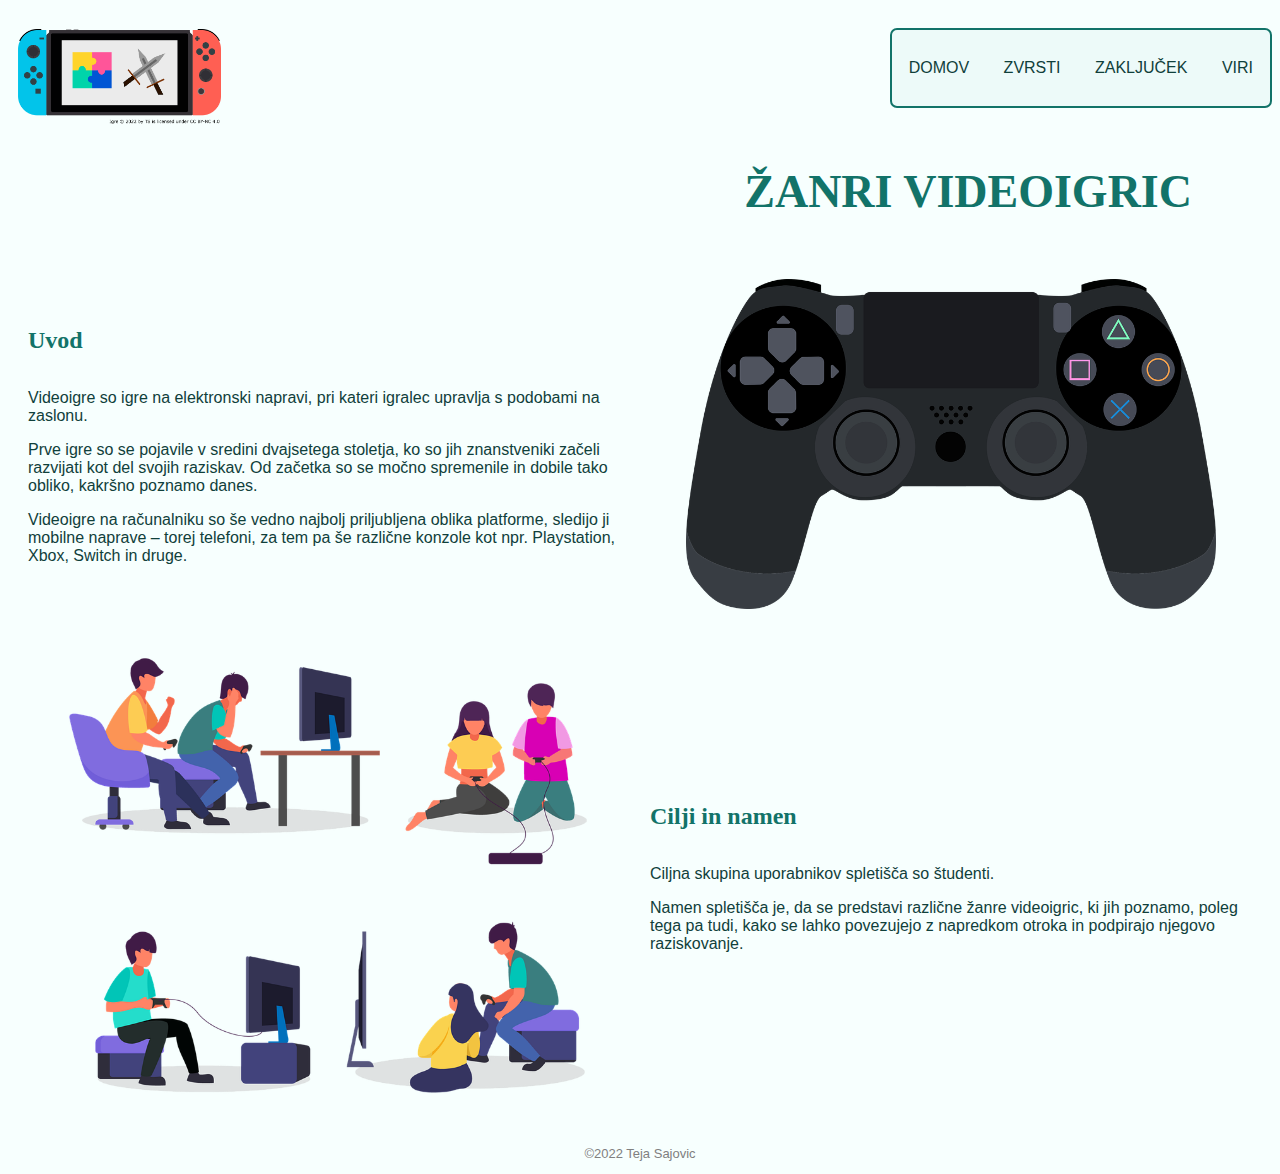
<file: index.html>
<!DOCTYPE html>
<html>
	<head>
		<!-- ključni podatki -->
		<title>Žanri videoigric</title>
		<link rel="stylesheet" type="text/css" href="stil.css" />
		<meta charset="UTF-8">
		<meta name="description" content="Žanri videoigric">
		<meta name="keywords" content="HTML,CSS,XML,JavaScript">
		<meta name="author" content="Teja Sajovic">
	</head>
	
	<body>
	<!-- v telo gre ves tekst -->
		<header>
		<!-- glava -->
			<nav>
				<img src="slike/Igre.png" alt="logo">
				<!-- slika logota -->
				<ul class="nav_linki">
					<!-- navigacijski linki s stilom razreda nav_linki -->
					<li><a href="index.html">DOMOV</a></li>
					<li><a href="zvrsti.html">ZVRSTI</a></li>
					<li><a href="zakljucek.html">ZAKLJUČEK</a></li>
					<li><a href="viri.html">VIRI</a></li>
				</ul>
				
			</nav>
			<h1>ŽANRI VIDEOIGRIC</h1>
			<!-- naslov moje spletne strani -->
		</header>
		

		<div class="zgoraj">
			<!-- del programa s stilom razreda "zgoraj" -->
			<div class="row">	
				<div class="column">
				<!-- row in column razreda razdelita spletno stran na polovico -->
					<h2>Uvod</h2>
					<p>Videoigre so igre na elektronski napravi, pri kateri igralec upravlja s podobami na zaslonu.</p>
					<p>Prve igre so se pojavile v sredini dvajsetega stoletja, ko so jih znanstveniki začeli razvijati kot del svojih raziskav.
					Od začetka so se močno spremenile in dobile tako obliko, kakršno poznamo danes.</p>
					<p>Videoigre na računalniku so še vedno najbolj priljubljena oblika platforme, sledijo ji mobilne naprave – torej telefoni,
					za tem pa še različne konzole kot npr. Playstation, Xbox, Switch in druge.</p>
				</div>
				<div class="column">
					<img src="slike/kontroler.png" alt="playstation2">
				</div>
			</div>
		</div>
		<div class="spodaj">
			<div class="row">
				<div class="column">
					<img src="slike/igralci.png" alt="igranje iger">
				</div>
				<div class="column">
					<h2> Cilji in namen</h2>
					<p>Ciljna skupina uporabnikov spletišča so študenti.</p>
					<p>Namen spletišča je, da se predstavi različne žanre videoigric, ki jih poznamo,
					poleg tega pa tudi, kako se lahko povezujejo z napredkom otroka in podpirajo njegovo raziskovanje.</p>
				</div>
			</div>
		</div>
		
		<footer>
		<!-- noga s podatki -->
			<p class="noga">©2022 Teja Sajovic</p>
			<!-- razred z imenom noga -->
		</footer>
		
	</body>
 </html>
</file>
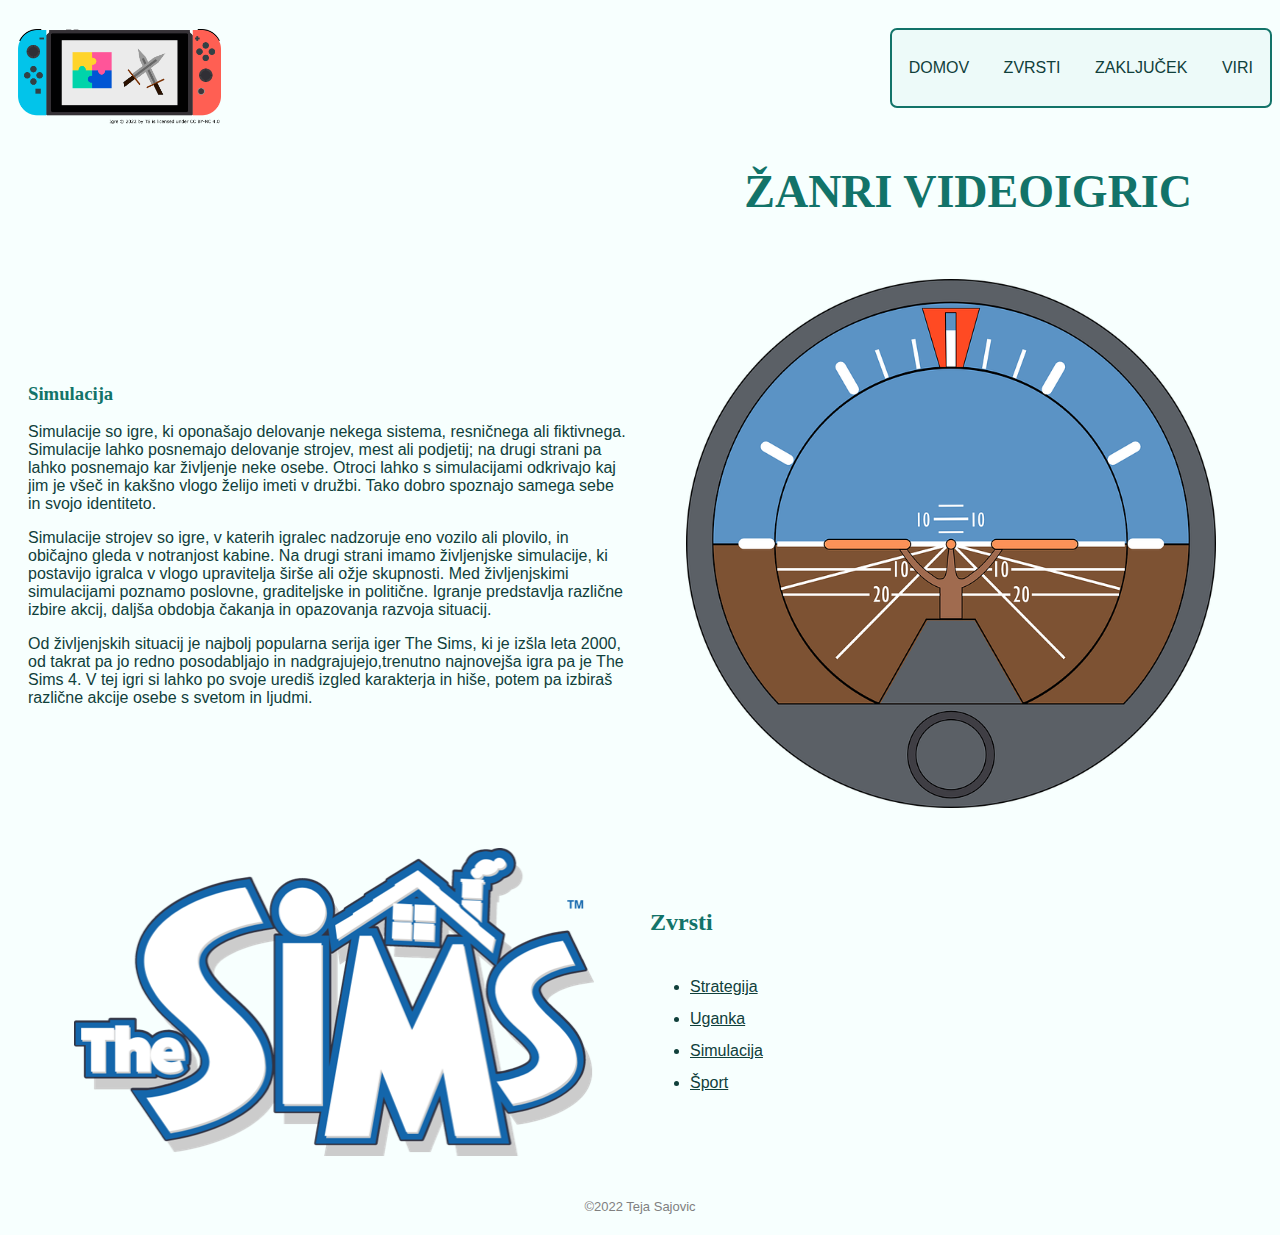
<file: simulacija.html>
<!DOCTYPE html>
<html>
	<head>
		<title>Žanri videoigric</title>
		<link rel="stylesheet" type="text/css" href="stil.css" />
		<meta charset="UTF-8">
		<meta name="description" content="Kratek opis vsebine">
		<meta name="keywords" content="HTML,CSS,XML,JavaScript">
		<meta name="author" content="Teja Sajovic">
	</head>
	
	<body>
	<!-- komentar -->
		<header>
			<nav>
				<img src="slike/Igre.png" alt="logo">
				<ul class="nav_linki">
					<li><a href="index.html">DOMOV</a></li>
					<li><a href="zvrsti.html">ZVRSTI</a></li>
					<li><a href="zakljucek.html">ZAKLJUČEK</a></li>
					<li><a href="viri.html">VIRI</a></li>
				</ul>
				
			</nav>
			<h1>ŽANRI VIDEOIGRIC</h1>
		</header>
		
		<div class="zgoraj">
			<div class="row">	
				<div class="column">
					<h3>Simulacija</h3>
					<p>Simulacije so igre, ki oponašajo delovanje nekega sistema, resničnega ali fiktivnega.
					Simulacije lahko posnemajo delovanje strojev, mest ali podjetij;
					na drugi strani pa lahko posnemajo kar življenje neke osebe.
					Otroci lahko s simulacijami odkrivajo kaj jim je všeč in kakšno vlogo želijo imeti v družbi. Tako dobro spoznajo samega sebe in svojo identiteto.</p>
					<p>Simulacije strojev so igre, v katerih igralec nadzoruje eno vozilo ali plovilo, in običajno gleda v notranjost kabine.
					Na drugi strani imamo življenjske simulacije, ki postavijo igralca v vlogo upravitelja širše ali ožje skupnosti. Med življenjskimi simulacijami poznamo
					poslovne, graditeljske in politične. Igranje predstavlja različne izbire akcij, daljša obdobja čakanja in opazovanja razvoja situacij.</p> 
					<p>Od življenjskih situacij je najbolj popularna serija iger The Sims, ki je izšla leta 2000, 
					od takrat pa jo redno posodabljajo in nadgrajujejo,trenutno najnovejša igra pa je The Sims 4.
					V tej igri si lahko po svoje urediš izgled karakterja in  hiše, potem pa izbiraš različne akcije osebe s svetom in ljudmi.</p>
				</div>
				<div class="column">
					<img src="slike/letalo.png" alt="simulacija letala">
				</div>
		</div>
		<div class="spodaj">
			<div class="row">
				<div class="column">
					<img src="slike/sims.png" alt="življenjska simulacija">
				</div>
				<div class="column">
					<h2>Zvrsti</h2>
					<ul class="linki">
						<li><a href="strategija.html">Strategija</a></li>
						<li><a href="uganka.html">Uganka</a></li>
						<li><a href="simulacija.html">Simulacija</a></li>
						<li><a href="sport.html">Šport</a></li>
					</ul>
				</div>
			</div>
		</div>
		
		<footer>
			<p class="noga">©2022 Teja Sajovic</p>
		</footer>
		
			
	</body>
</file>
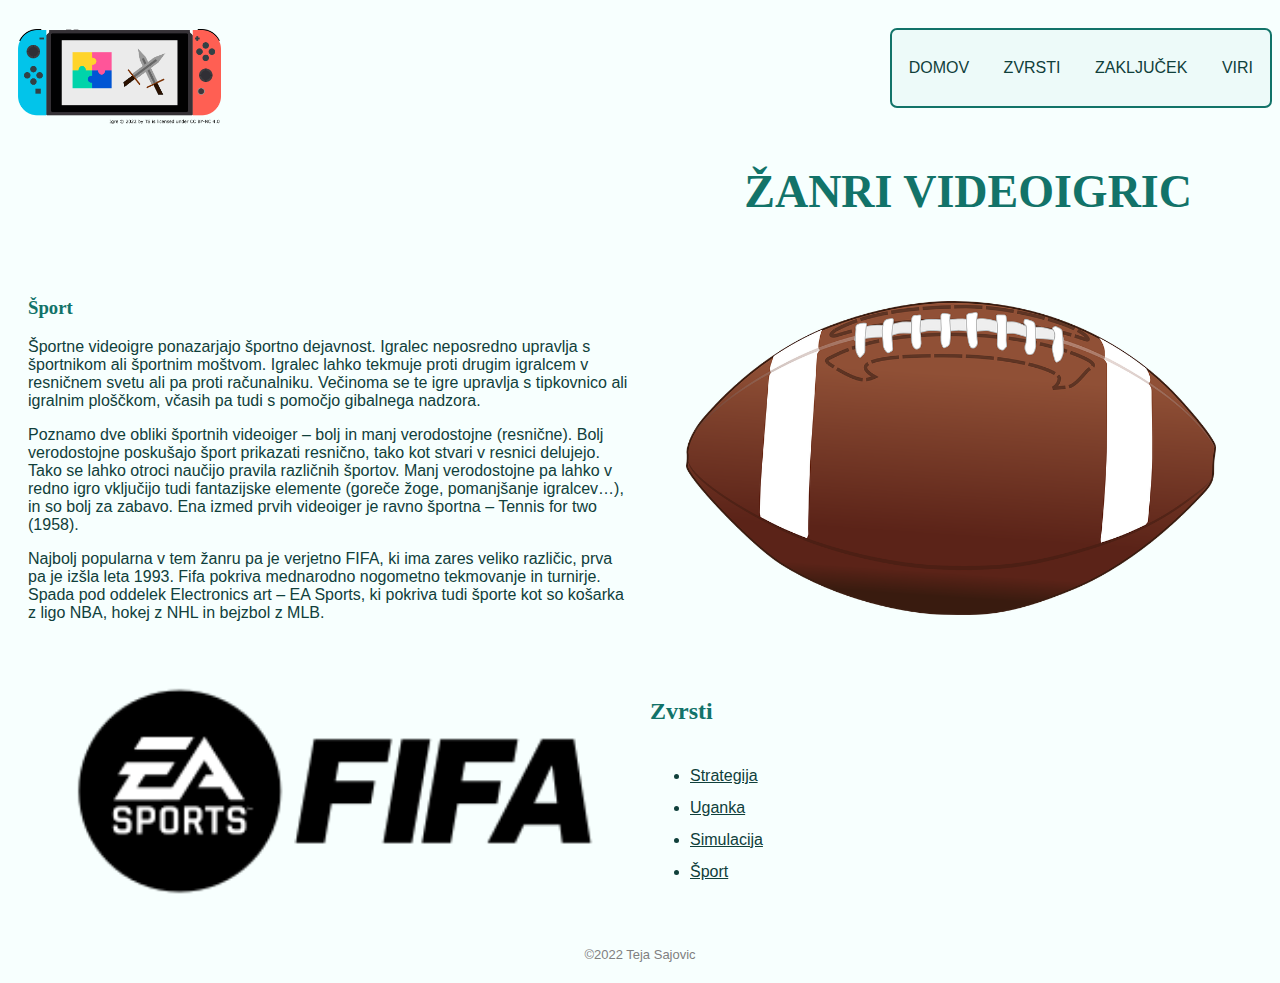
<file: sport.html>
<!DOCTYPE html>
<html>
	<head>
		<title>Žanri videoigric</title>
		<link rel="stylesheet" type="text/css" href="stil.css" />
		<meta charset="UTF-8">
		<meta name="description" content="Kratek opis vsebine">
		<meta name="keywords" content="HTML,CSS,XML,JavaScript">
		<meta name="author" content="Teja Sajovic">
	</head>
	
	<body>
	<!-- komentar -->
		<header>
			<nav>
				<img src="slike/Igre.png" alt="logo">
				<ul class="nav_linki">
					<li><a href="index.html">DOMOV</a></li>
					<li><a href="zvrsti.html">ZVRSTI</a></li>
					<li><a href="zakljucek.html">ZAKLJUČEK</a></li>
					<li><a href="viri.html">VIRI</a></li>
				</ul>
				
			</nav>
			<h1>ŽANRI VIDEOIGRIC</h1>
		</header>
		
		<div class="zgoraj">
			<div class="row">	
				<div class="column">
					<h3>Šport</h3>
					<p>Športne videoigre ponazarjajo športno dejavnost. Igralec neposredno upravlja s športnikom ali športnim moštvom.
					Igralec lahko tekmuje proti drugim igralcem v resničnem svetu ali pa proti računalniku. Večinoma se te igre upravlja s tipkovnico ali igralnim ploščkom,
					včasih pa tudi s pomočjo gibalnega nadzora.</p>
					<p>Poznamo dve obliki športnih videoiger – bolj in manj verodostojne (resnične). Bolj verodostojne poskušajo šport prikazati resnično,
					tako kot stvari v resnici delujejo. Tako se lahko otroci naučijo pravila različnih športov. Manj verodostojne pa lahko v redno igro vključijo tudi
					fantazijske elemente (goreče žoge, pomanjšanje igralcev…), in so bolj za zabavo.
					Ena izmed prvih videoiger je ravno športna – Tennis for two (1958).</p>
					<p>Najbolj popularna v tem žanru pa je verjetno FIFA,
					ki ima zares veliko različic, prva pa je izšla leta 1993. Fifa pokriva mednarodno nogometno tekmovanje in turnirje.
					Spada pod oddelek Electronics art – EA Sports, ki pokriva tudi športe kot so košarka z ligo NBA, hokej z NHL in bejzbol z MLB.</p>
				</div>
				<div class="column">
					<img src="slike/zoga.png" alt="zoga za ameriski nogomet">
				</div>
		</div>
		<div class="spodaj">
			<div class="row">
				<div class="column">
					<img src="slike/fifa.png" alt="ea sports fifa">
				</div>
				<div class="column">
					<h2>Zvrsti</h2>
					<ul class="linki">
						<li><a href="strategija.html">Strategija</a></li>
						<li><a href="uganka.html">Uganka</a></li>
						<li><a href="simulacija.html">Simulacija</a></li>
						<li><a href="sport.html">Šport</a></li>
					</ul>
				</div>
			</div>
		</div>
		
		<footer>
			<p class="noga">©2022 Teja Sajovic</p>
		</footer>
		
			
	</body>
</file>
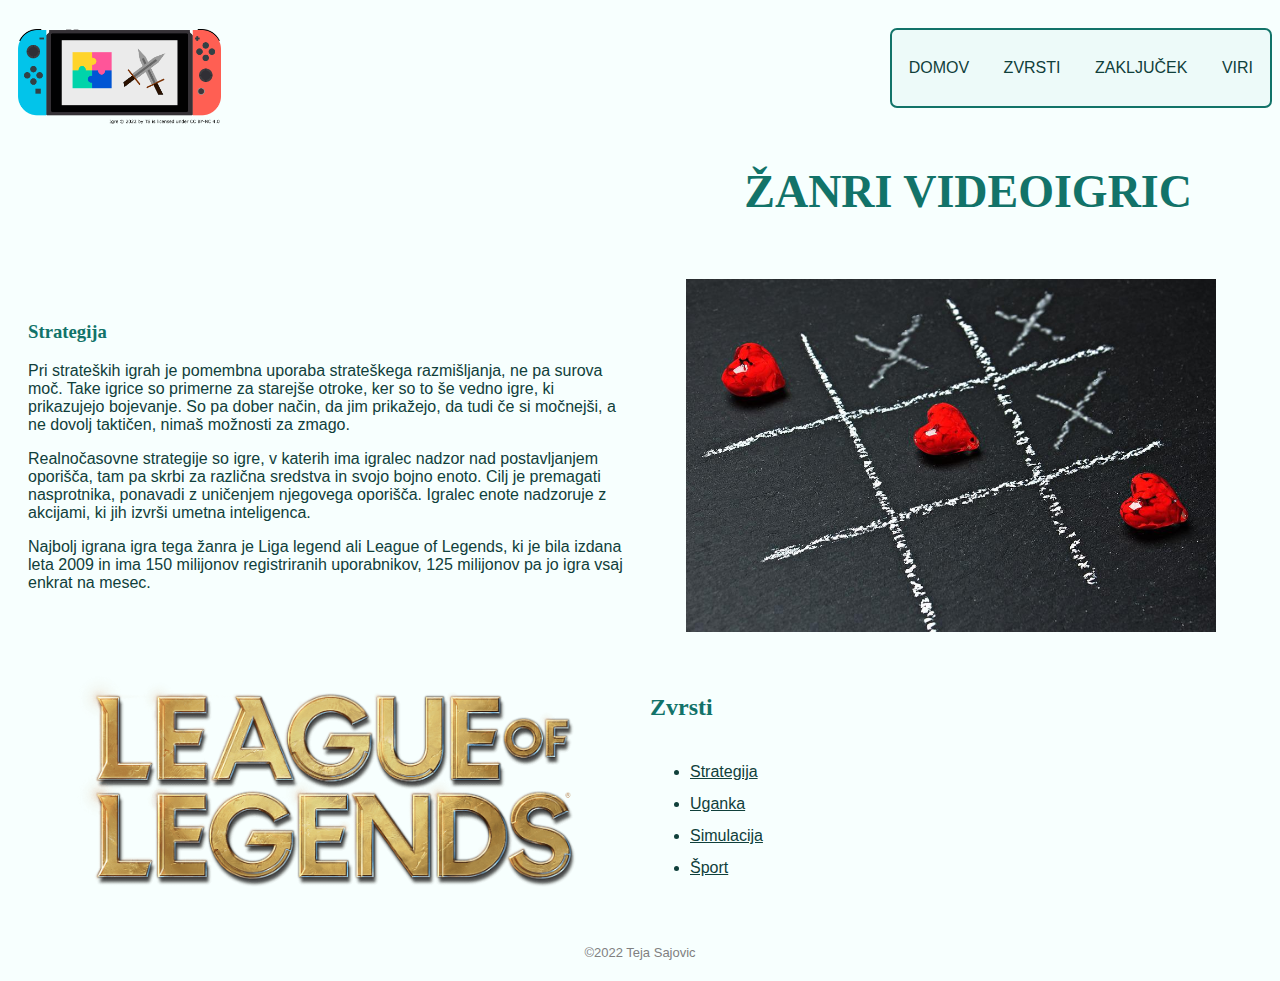
<file: strategija.html>
<!DOCTYPE html>
<html>
	<head>
		<title>Žanri videoigric</title>
		<link rel="stylesheet" type="text/css" href="stil.css" />
		<meta charset="UTF-8">
		<meta name="description" content="Kratek opis vsebine">
		<meta name="keywords" content="HTML,CSS,XML,JavaScript">
		<meta name="author" content="Teja Sajovic">
	</head>
	
	<body>
	<!-- komentar -->
		<header>
			<nav>
				<img src="slike/Igre.png" alt="logo">
				<ul class="nav_linki">
					<li><a href="index.html">DOMOV</a></li>
					<li><a href="zvrsti.html">ZVRSTI</a></li>
					<li><a href="zakljucek.html">ZAKLJUČEK</a></li>
					<li><a href="viri.html">VIRI</a></li>
				</ul>
				
			</nav>
			<h1>ŽANRI VIDEOIGRIC</h1>
		</header>
		
		<div class="zgoraj">
			<div class="row">	
				<div class="column">
					<h3> Strategija </h3>
					<p>Pri strateških igrah je pomembna uporaba strateškega razmišljanja, ne pa surova moč.
					Take igrice so primerne za starejše otroke, ker so to še vedno igre, ki prikazujejo bojevanje.
					So pa dober način, da jim prikažejo, da tudi če si močnejši, a ne dovolj taktičen, nimaš možnosti za zmago.</p>
					<p>Realnočasovne strategije so igre, v katerih ima igralec nadzor nad postavljanjem oporišča,
					tam pa skrbi za različna sredstva in svojo bojno enoto. Cilj je premagati nasprotnika, ponavadi z uničenjem njegovega oporišča.
					Igralec enote nadzoruje z akcijami, ki jih izvrši umetna inteligenca. </p>
					<p>Najbolj igrana igra tega žanra je Liga legend ali League of Legends, ki je bila izdana leta 2009
					in ima 150 milijonov registriranih uporabnikov, 125 milijonov pa jo igra vsaj enkrat na mesec. </p>
				</div>
				<div class="column">
					<img src="slike/tictactoe.jpg" alt="tri v vrsto">
				</div>
		</div>
		<div class="spodaj">
			<div class="row">
				<div class="column">
					<img src="slike/league.png" alt="liga legend">
				</div>
				<div class="column">
					<h2>Zvrsti</h2>
					<ul class="linki">
						<li><a href="strategija.html">Strategija</a></li>
						<li><a href="uganka.html">Uganka</a></li>
						<li><a href="simulacija.html">Simulacija</a></li>
						<li><a href="sport.html">Šport</a></li>
					</ul>
				</div>
			</div>
		</div>
		
		<footer>
			<p class="noga">©2022 Teja Sajovic</p>
		</footer>
		
			
	</body>
</file>
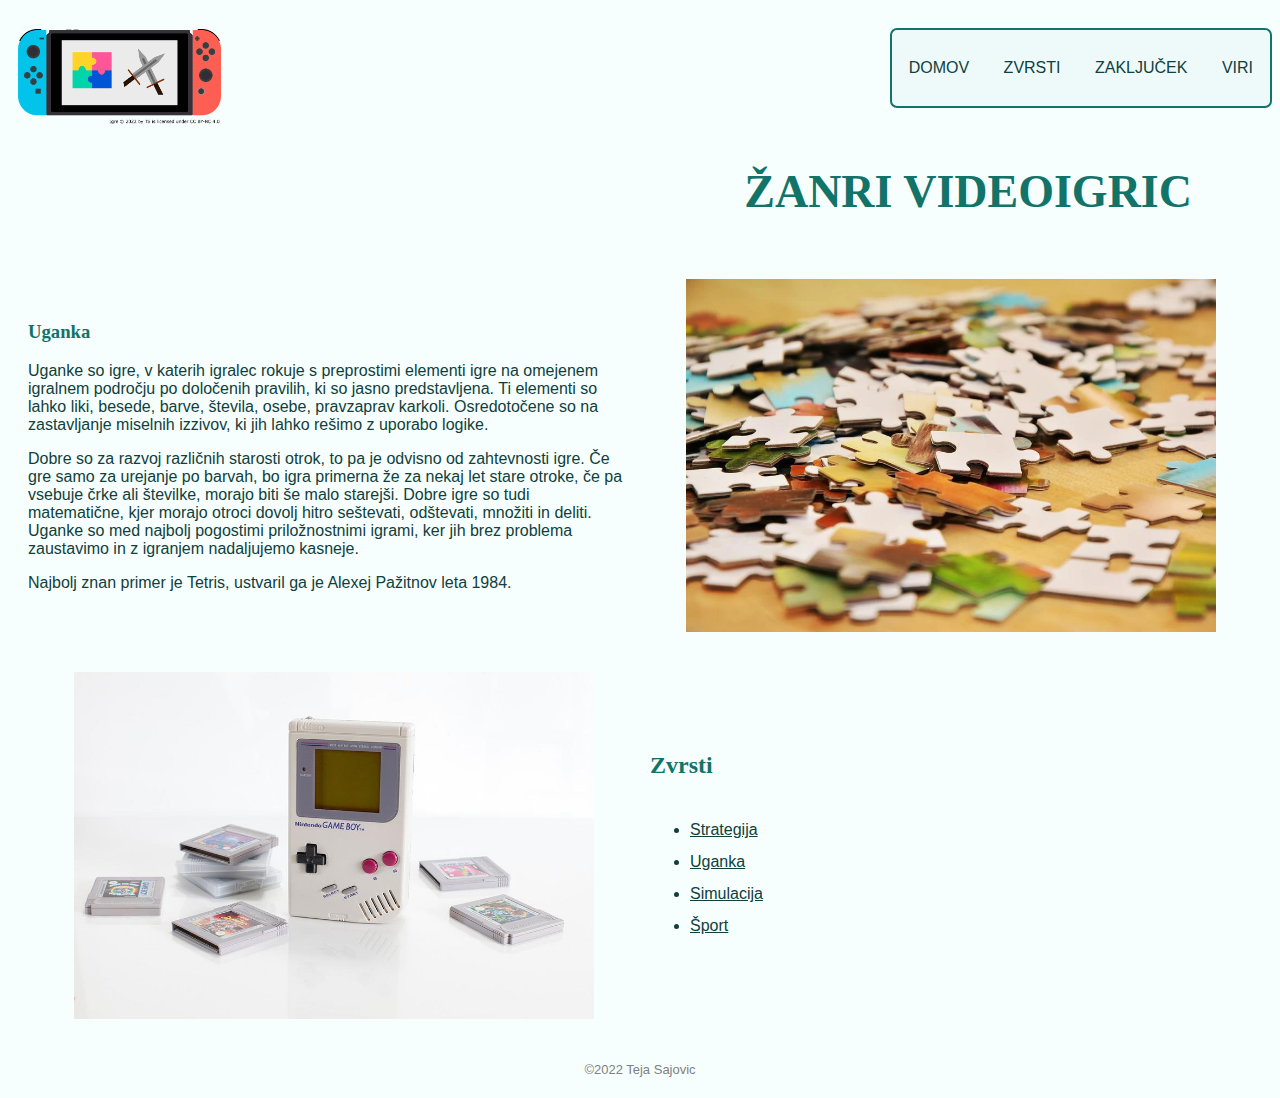
<file: uganka.html>
<!DOCTYPE html>
<html>
	<head>
		<title>Žanri videoigric</title>
		<link rel="stylesheet" type="text/css" href="stil.css" />
		<meta charset="UTF-8">
		<meta name="description" content="Kratek opis vsebine">
		<meta name="keywords" content="HTML,CSS,XML,JavaScript">
		<meta name="author" content="Teja Sajovic">
	</head>
	
	<body>
	<!-- komentar -->
		<header>
			<nav>
				<img src="slike/Igre.png" alt="logo">
				<ul class="nav_linki">
					<li><a href="index.html">DOMOV</a></li>
					<li><a href="zvrsti.html">ZVRSTI</a></li>
					<li><a href="zakljucek.html">ZAKLJUČEK</a></li>
					<li><a href="viri.html">VIRI</a></li>
				</ul>
				
			</nav>
			<h1>ŽANRI VIDEOIGRIC</h1>
		</header>
		
		<div class="zgoraj">
			<div class="row">	
				<div class="column">
					<h3>Uganka</h3>
					<p>Uganke so igre, v katerih igralec rokuje s preprostimi elementi igre na omejenem igralnem področju po določenih pravilih, ki so jasno predstavljena. Ti elementi so lahko liki, besede, barve, števila, osebe, pravzaprav karkoli.
					Osredotočene so na zastavljanje miselnih izzivov, ki jih lahko rešimo z uporabo logike.</p>
					<p>Dobre so za razvoj različnih starosti otrok, to pa je odvisno od zahtevnosti igre. Če gre samo za urejanje po barvah, bo igra primerna že za nekaj let stare otroke, če pa vsebuje črke ali številke, morajo biti še malo starejši.
					Dobre igre so tudi matematične, kjer morajo otroci dovolj hitro seštevati, odštevati, množiti in deliti. Uganke so med najbolj pogostimi priložnostnimi igrami, ker jih brez problema zaustavimo in z igranjem nadaljujemo kasneje.</p>
					<p>Najbolj znan primer je Tetris, ustvaril ga je Alexej Pažitnov leta 1984. </p>
				</div>
				<div class="column">
					<img src="slike\puzle.webp" alt="sestavljanka">
				</div>
		</div>
		<div class="spodaj">
			<div class="row">
				<div class="column">
					<img src="slike\game_boy.jpg" alt="stara igra game boy">
				</div>
				<div class="column">
					<h2>Zvrsti</h2>
					<ul class="linki">
						<li><a href="strategija.html">Strategija</a></li>
						<li><a href="uganka.html">Uganka</a></li>
						<li><a href="simulacija.html">Simulacija</a></li>
						<li><a href="sport.html">Šport</a></li>
					</ul>
				</div>
			</div>
		</div>
		
		<footer>
			<p class="noga">©2022 Teja Sajovic</p>
		</footer>
		
			
	</body>
</file>
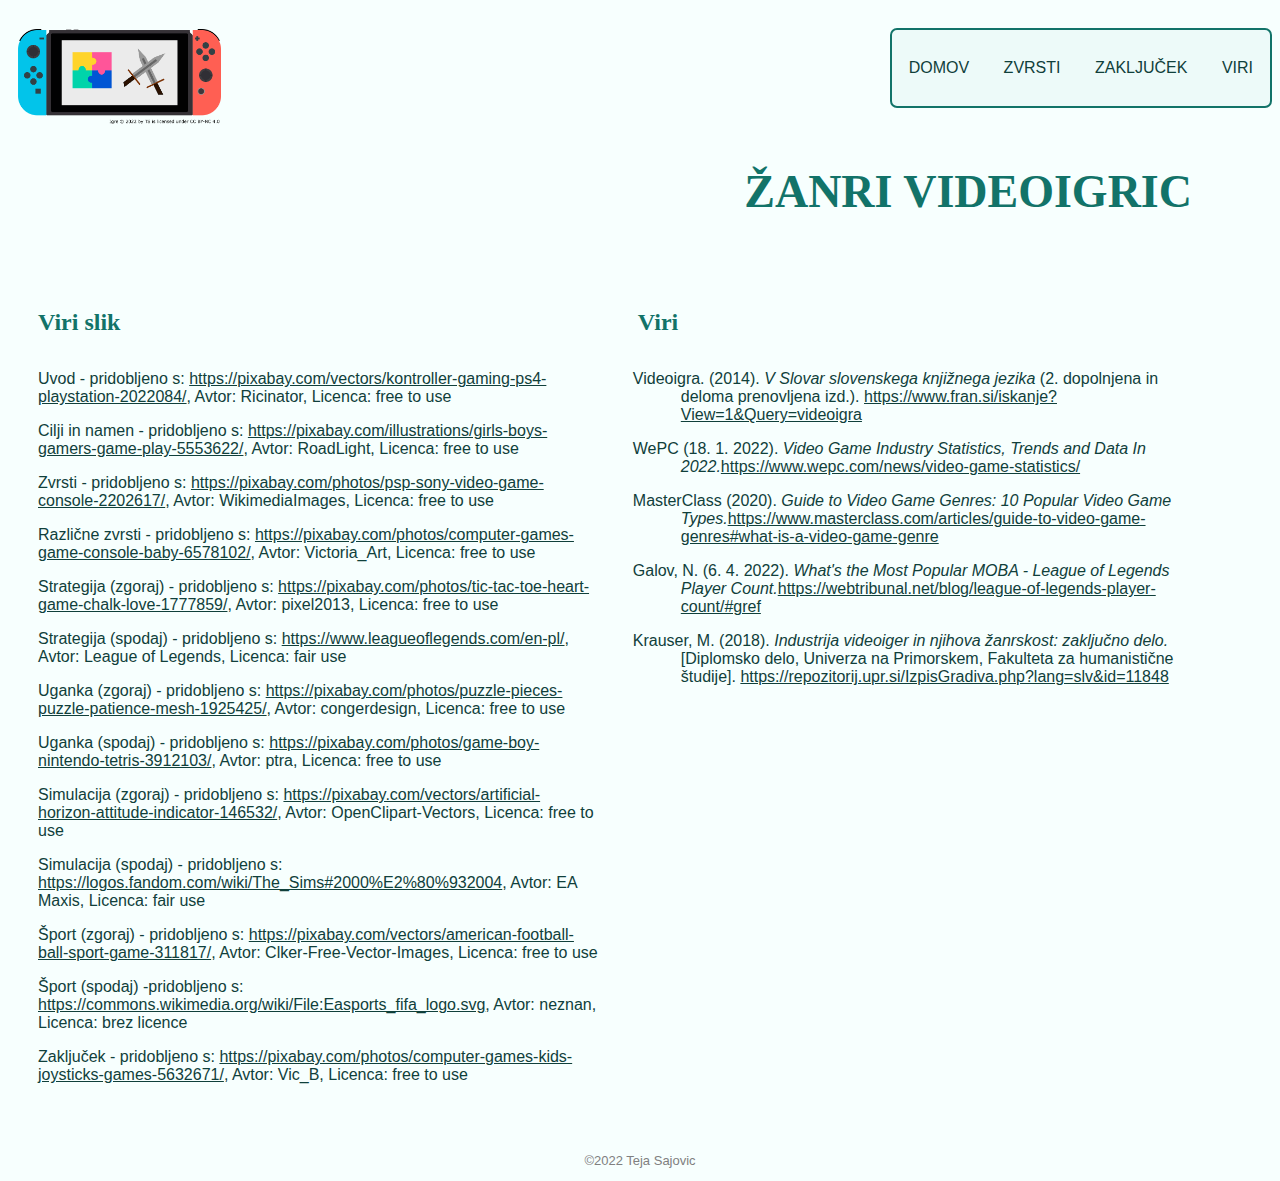
<file: viri.html>
<!DOCTYPE html>
<html>
	<head>
		<title>Žanri videoigric</title>
		<link rel="stylesheet" type="text/css" href="stil.css" />
		<meta charset="UTF-8">
		<meta name="description" content="Kratek opis vsebine">
		<meta name="keywords" content="HTML,CSS,XML,JavaScript">
		<meta name="author" content="Teja Sajovic">
	</head>
	
	<body>
	<!-- komentar -->
		<header>
			<nav>
				<img src="slike/Igre.png" alt="logo">
				<ul class="nav_linki">
					<li><a href="index.html">DOMOV</a></li>
					<li><a href="zvrsti.html">ZVRSTI</a></li>
					<li><a href="zakljucek.html">ZAKLJUČEK</a></li>
					<li><a href="viri.html">VIRI</a></li>
				</ul>
				
			</nav>
			<h1>ŽANRI VIDEOIGRIC</h1>
		</header>
		
		<div class="zgoraj">
			<div class="row_viri">	
				<div class="column_viri">
					<h2>Viri slik</h2>					
					<p>Uvod - pridobljeno s: <a href="https://pixabay.com/vectors/kontroller-gaming-ps4-playstation-2022084/" target="_blank">https://pixabay.com/vectors/kontroller-gaming-ps4-playstation-2022084/</a>, Avtor: Ricinator, Licenca: free to use</p>
					<p>Cilji in namen -  pridobljeno s: <a href="https://pixabay.com/illustrations/girls-boys-gamers-game-play-5553622/" target="_blank">https://pixabay.com/illustrations/girls-boys-gamers-game-play-5553622/</a>, Avtor: RoadLight, Licenca: free to use</p>
					<p>Zvrsti - pridobljeno s: <a href="https://pixabay.com/photos/psp-sony-video-game-console-2202617/" target="_blank">https://pixabay.com/photos/psp-sony-video-game-console-2202617/</a>, Avtor: WikimediaImages, Licenca: free to use</p>
					<p>Različne zvrsti - pridobljeno s: <a href="https://pixabay.com/photos/computer-games-game-console-baby-6578102/" target="_blank">https://pixabay.com/photos/computer-games-game-console-baby-6578102/</a>, Avtor: Victoria_Art, Licenca: free to use</p>
					<p>Strategija (zgoraj) - pridobljeno s: <a href="https://pixabay.com/photos/tic-tac-toe-heart-game-chalk-love-1777859/" target="_blank">https://pixabay.com/photos/tic-tac-toe-heart-game-chalk-love-1777859/</a>, Avtor: pixel2013, Licenca: free to use</p>
					<p>Strategija (spodaj) - pridobljeno s: <a href="https://www.leagueoflegends.com/en-pl/" target="_blank">https://www.leagueoflegends.com/en-pl/</a>, Avtor: League of Legends, Licenca: fair use</p>
					<p>Uganka (zgoraj) - pridobljeno s: <a href="https://pixabay.com/photos/puzzle-pieces-puzzle-patience-mesh-1925425/" target="_blank">https://pixabay.com/photos/puzzle-pieces-puzzle-patience-mesh-1925425/</a>, Avtor: congerdesign, Licenca: free to use</p>
					<p>Uganka (spodaj) - pridobljeno s: <a href="https://pixabay.com/photos/game-boy-nintendo-tetris-3912103/" target="_blank">https://pixabay.com/photos/game-boy-nintendo-tetris-3912103/</a>, Avtor: ptra, Licenca: free to use</p>
					<p>Simulacija (zgoraj) - pridobljeno s: <a href="https://pixabay.com/vectors/artificial-horizon-attitude-indicator-146532/" target="_blank">https://pixabay.com/vectors/artificial-horizon-attitude-indicator-146532/</a>, Avtor: OpenClipart-Vectors, Licenca: free to use</p>
					<p>Simulacija (spodaj) - pridobljeno s: <a href="https://logos.fandom.com/wiki/The_Sims#2000%E2%80%932004" target="_blank">https://logos.fandom.com/wiki/The_Sims#2000%E2%80%932004</a>, Avtor: EA Maxis, Licenca: fair use</p>
					<p>Šport (zgoraj) - pridobljeno s: <a href="https://pixabay.com/vectors/american-football-ball-sport-game-311817/" target="_blank">https://pixabay.com/vectors/american-football-ball-sport-game-311817/</a>,  Avtor: Clker-Free-Vector-Images, Licenca: free to use</p>
					<p>Šport (spodaj) -pridobljeno s: <a href="https://commons.wikimedia.org/wiki/File:Easports_fifa_logo.svg" target="_blank">https://commons.wikimedia.org/wiki/File:Easports_fifa_logo.svg</a>, Avtor: neznan, Licenca: brez licence</p>
					<p>Zaključek - pridobljeno s: <a href="https://pixabay.com/photos/computer-games-kids-joysticks-games-5632671/" target="_blank">https://pixabay.com/photos/computer-games-kids-joysticks-games-5632671/</a>, Avtor: Vic_B, Licenca: free to use</p>
				</div>
				<div class="column_viri">
					<h2>Viri</h2>
					<p class="zamik">Videoigra. (2014). <i>V Slovar slovenskega knjižnega jezika</i> (2. dopolnjena in deloma prenovljena izd.). <a href="https://www.fran.si/iskanje?View=1&Query=videoigra" target="_blank">https://www.fran.si/iskanje?View=1&Query=videoigra</a></p>
					<p class="zamik">WePC (18. 1. 2022). <i>Video Game Industry Statistics, Trends and Data In 2022.</i><a href="https://www.wepc.com/news/video-game-statistics/" target="_blank">https://www.wepc.com/news/video-game-statistics/</a></p>
					<p class="zamik">MasterClass (2020). <i>Guide to Video Game Genres: 10 Popular Video Game Types.</i><a href="https://www.masterclass.com/articles/guide-to-video-game-genres#what-is-a-video-game-genre" target="_blank">https://www.masterclass.com/articles/guide-to-video-game-genres#what-is-a-video-game-genre</a></p>
					<p class="zamik">Galov, N. (6. 4. 2022). <i>What's the Most Popular MOBA - League of Legends Player Count.</i><a href="https://webtribunal.net/blog/league-of-legends-player-count/#gref" target="_blank">https://webtribunal.net/blog/league-of-legends-player-count/#gref</a></p>
					<p class="zamik">Krauser, M. (2018). <i>Industrija videoiger in njihova žanrskost: zaključno delo.</i> [Diplomsko delo, Univerza na Primorskem, Fakulteta za humanistične študije]. <a href="https://repozitorij.upr.si/IzpisGradiva.php?lang=slv&id=11848" target="_blank">https://repozitorij.upr.si/IzpisGradiva.php?lang=slv&id=11848</a></p>
				</div>
			</div>
		</div>
		
		<footer>
			<p class="noga">©2022 Teja Sajovic</p>
		</footer>
		
	</body>
</file>
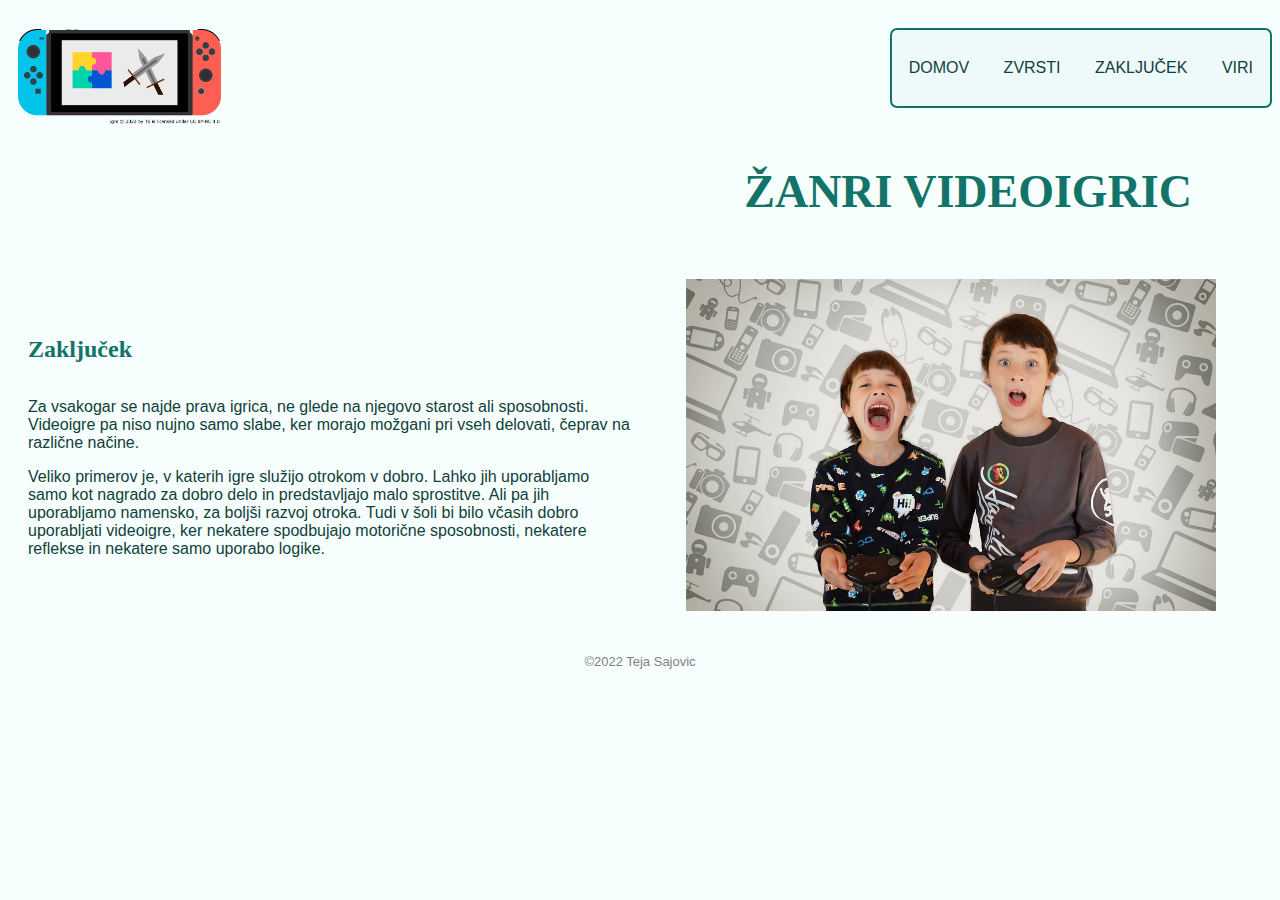
<file: zakljucek.html>
<!DOCTYPE html>
<html>
	<head>
		<title>Žanri videoigric</title>
		<link rel="stylesheet" type="text/css" href="stil.css" />
		<meta charset="UTF-8">
		<meta name="description" content="Kratek opis vsebine">
		<meta name="keywords" content="HTML,CSS,XML,JavaScript">
		<meta name="author" content="Teja Sajovic">
	</head>
	
	<body>
	<!-- komentar -->
		<header>
			<nav>
				<img src="slike/Igre.png" alt="logo">
				<ul class="nav_linki">
					<li><a href="index.html">DOMOV</a></li>
					<li><a href="zvrsti.html">ZVRSTI</a></li>
					<li><a href="zakljucek.html">ZAKLJUČEK</a></li>
					<li><a href="viri.html">VIRI</a></li>
				</ul>
				
			</nav>
			<h1>ŽANRI VIDEOIGRIC</h1>
		</header>
		
		<div class="zgoraj">
			<div class="row">	
				<div class="column">
					<h2>Zaključek</h2>
					<p>Za vsakogar se najde prava igrica, ne glede na njegovo starost ali sposobnosti. Videoigre
					pa niso nujno samo slabe, ker morajo možgani pri vseh delovati, čeprav na različne načine.</p>
					<p>Veliko primerov je, v katerih igre služijo otrokom v dobro. Lahko jih uporabljamo samo kot nagrado za dobro delo in predstavljajo malo sprostitve.
					Ali pa jih uporabljamo namensko, za boljši razvoj otroka. Tudi v šoli bi bilo včasih dobro uporabljati videoigre,
					ker nekatere spodbujajo motorične sposobnosti, nekatere reflekse in nekatere samo uporabo logike.</p>
				</div>
				<div class="column">
					<img src="slike/otroka.jpg" alt="dva otroka">
				</div>
			</div>
		</div>
		
		<footer>
			<p class="noga">©2022 Teja Sajovic</p>
		</footer>
		
			
	</body>
</file>
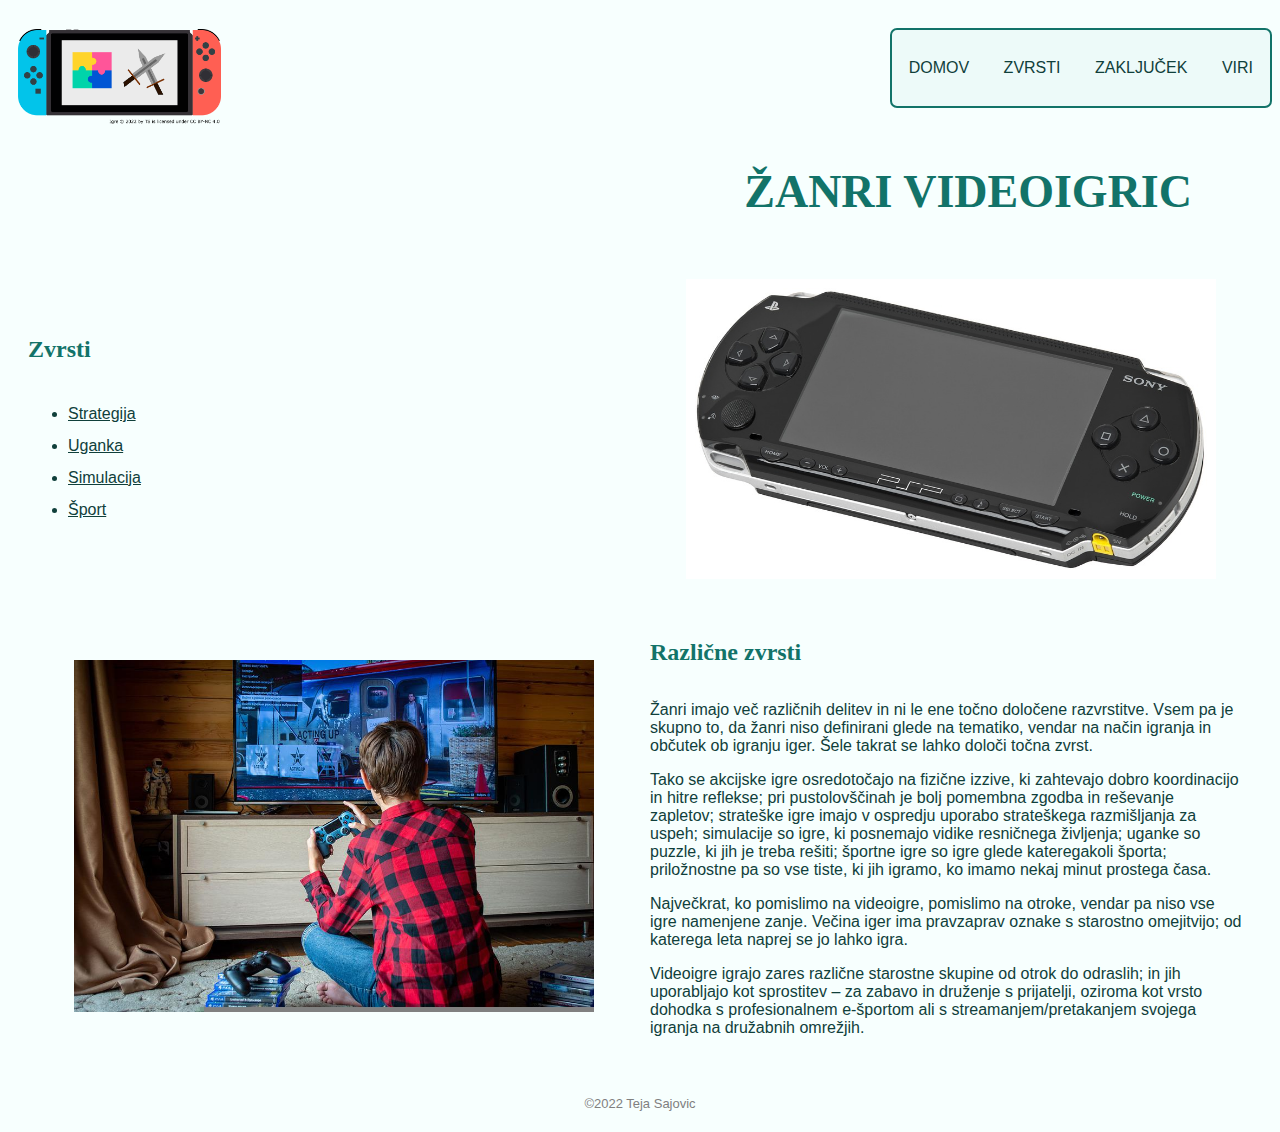
<file: zvrsti.html>
<!DOCTYPE html>
<html>
	<head>
		<title>Žanri videoigric</title>
		<link rel="stylesheet" type="text/css" href="stil.css" />
		<meta charset="UTF-8">
		<meta name="description" content="Kratek opis vsebine">
		<meta name="keywords" content="HTML,CSS,XML,JavaScript">
		<meta name="author" content="Teja Sajovic">
	</head>
	
	<body>
	<!-- komentar -->
		<header>
			<nav>
				<img src="slike/Igre.png" alt="logo">
				<ul class="nav_linki">
					<li><a href="index.html">DOMOV</a></li>
					<li><a href="zvrsti.html">ZVRSTI</a></li>
					<li><a href="zakljucek.html">ZAKLJUČEK</a></li>
					<li><a href="viri.html">VIRI</a></li>
				</ul>
				
			</nav>
			<h1>ŽANRI VIDEOIGRIC</h1>
		</header>
		
		<div class="zgoraj">
			<div class="row">	
				<div class="column">
					<h2>Zvrsti</h2>
					<ul class="linki">
						<!-- naštete zvrsti, s stilom razreda linki -->
						<li><a href="strategija.html">Strategija</a></li>
						<li><a href="uganka.html">Uganka</a></li>
						<li><a href="simulacija.html">Simulacija</a></li>
						<li><a href="sport.html">Šport</a></li>
					</ul>
				</div>
				<div class="column">
					<img src="slike/playstation.jpg" alt="psp">
				</div>
		</div>
		<div class="spodaj">
			<div class="row">
				<div class="column">
					<img src="slike/decek.jpg" alt="deček">
				</div>
				<div class="column">
					<h2>Različne zvrsti</h2>
					<p>Žanri imajo več različnih delitev in ni le ene točno določene razvrstitve.
					Vsem pa je skupno to, da žanri niso definirani glede na tematiko, vendar na način igranja in občutek ob igranju iger.
					Šele takrat se lahko določi točna zvrst.</p>
					<p>Tako se akcijske igre osredotočajo na fizične izzive, ki zahtevajo dobro koordinacijo in hitre reflekse;
					pri pustolovščinah je bolj pomembna zgodba in reševanje zapletov; strateške igre imajo v ospredju uporabo strateškega razmišljanja za uspeh;
					simulacije so igre, ki posnemajo vidike resničnega življenja; uganke so puzzle, ki jih je treba rešiti; športne igre so igre glede kateregakoli športa;
					priložnostne pa so vse tiste, ki jih igramo, ko imamo nekaj minut prostega časa.</p>
					<p>Največkrat, ko pomislimo na videoigre, pomislimo na otroke, vendar pa niso vse igre namenjene zanje.
					Večina iger ima pravzaprav oznake s starostno omejitvijo; od katerega leta naprej se jo lahko igra.</p>
					<p>Videoigre igrajo zares različne starostne skupine od otrok do odraslih; in  jih uporabljajo kot sprostitev – za zabavo in druženje s prijatelji,
					oziroma kot vrsto dohodka s profesionalnem e-športom ali s streamanjem/pretakanjem svojega igranja na družabnih omrežjih.</p>
				</div>
			</div>
		</div>
		
		<footer>
			<p class="noga">©2022 Teja Sajovic</p>
		</footer>
		
			
	</body>
</file>
<file: stil.css>
/* oblikovane besedilne značke */
body {
	background-color: #f7fffe;
}

/* za besedilo in neoštevilčene sezname */
p, ul {
	text-align: left;
	color: #10403B;
	font-family: arial;
}

ul {
	line-height: 2;
}


/* odmik od levega roba */

.odmik {
	margin-left: 40px;
}

/* stil naslovov */
h1 {
	text-align: right;
	padding-right: 80px;
	padding-top: 10px;
	font-size: 46px;
	font-weight: 700;
}

/* navigacija */
nav{
	display: flex;
	align-items: center;
	justify-content: space-between;
}


/*slike v headerju*/
header img {
    position: relative;
    left: 10px;
    top: 10px;
	bottom: 50px;
    height: 95px;
}

/* naslovi - barva in pisava*/
h1,h2,h3,h4 {
	color: #127369;
	font-family: "Georgia", Times, serif;
}

h2 {
	padding-bottom: 15px;
}

h3 {
	padding-top: 10 px;
}

/* navigacija - rob, barva in stil; tudi okvir */
.nav_linki {
	margin-top: 20px;
	padding: 22px 2px;
	background-color: #edfaf9;
	border-style: solid;
	border-width: 2px;
	border-color: #127369;
	border-radius: 7px;
}

/* za sezname v razredu nav_linki*/
.nav_linki li {
	display: inline-block;
	margin: 0 15px;
}

/* linki v seznamu */
.nav_linki li a {
	text-decoration: none;
	color: #10403B;
	padding: 5px 0;
	position:relative;
}

/* kaj pride po linkih*/
.nav_linki li a::after {
	content: '';
	background: #10403B;
	width: 0;
	height: 1.8px;
	position: absolute;
	bottom: 0;
	left: 0;
	transition: width 0.7s;
}

/* kaj se zgodi, če si z miško na linku*/
.nav_linki li a:hover::after {
	width: 100%;
}

/* dva enaka razreda, razlika samo v poimenovanju v html kodi*/
.zgoraj, .spodaj {
    overflow: hidden;
	padding-top: 20px;
	padding-left: 10px;
	padding-right: 10px;
}
/*
.zgoraj img, .spodaj img{
	width: 90%;
}
*/

/* z row in column se ustvari polovičko strani*/
.row {
	display: flex;
	align-items: center;
}

/* viri niso na sredini */
.row_viri {
	display: flex;
}

.column {
	float: center;
	width: 50%;
	padding: 10px;
}

.column_viri {
	width: 45%;
	padding: 20px;
}

.zamik {
	padding-left: 43px;
	text-indent: -3em;
}

/* za slike v column: na sredini, velikost glede na okno, največja širina 630px */
.column img{
	align-items: center;
	display: flex;
	margin: auto;
	width: 88%;
	max-width: 630px;
}

/* kaj se zgodi, če je okno manjše od 650 pikslov */
@media (max-width: 650px) {
	header img {
		left: 10px;
		top: 10px;
		bottom: 50px;
		height: 75px;
	}
	.nav_linki {
		position: relative;
		width: 60%;
	}
}

/* stil za nogo */
.noga {
	clear: both;
	padding-top: 20px;
	text-align: center;
	font-size: 13px;
	color: gray;
}

/* stil linkov pri zvrsteh */
.linki a {
	color: #10403B;
    text-decoration: underline;
}

.linki a:hover {
	color: #127369;
	font-weight: bold;
}

/* stil linkov v virih */
.column_viri a {
	color: #10403B;
}

.column_viri a:hover {
	color: #127369;
}
</file>
